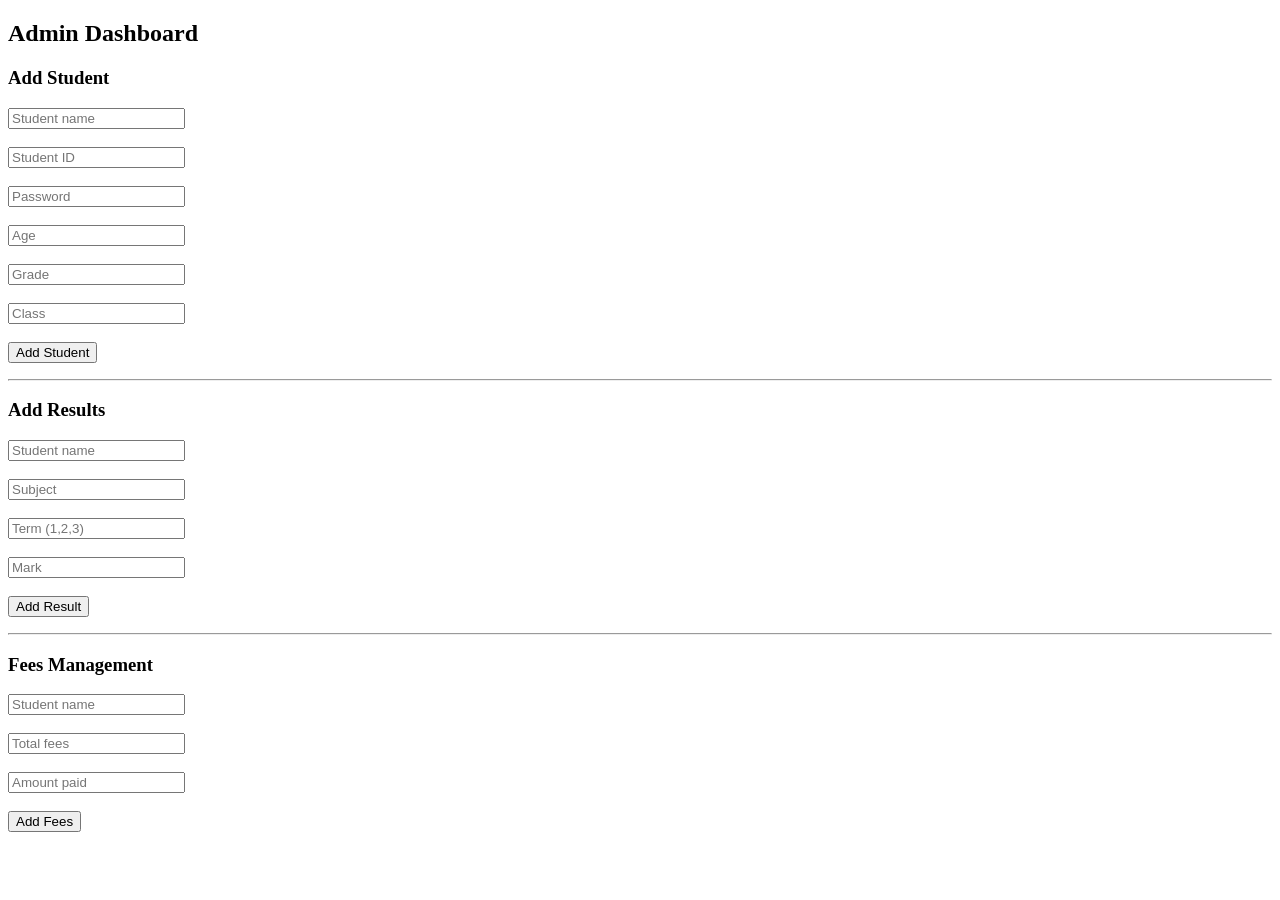
<file: index1.html>
<!DOCTYPE html>
<html>
<head>
  <title>Admin - School System</title>
</head>
<body>

<h2>Admin Dashboard</h2>

<!-- ================= STUDENTS ================= -->
<h3>Add Student</h3>

<input id="name" placeholder="Student name"><br><br>
<input id="studentId" placeholder="Student ID"><br><br>
<input id="password" type="password" placeholder="Password"><br><br>
<input id="age" placeholder="Age"><br><br>
<input id="grade" placeholder="Grade"><br><br>
<input id="class" placeholder="Class"><br><br>

<button onclick="addStudent()">Add Student</button>

<ul id="studentList"></ul>

<hr>

<!-- ================= RESULTS ================= -->
<h3>Add Results</h3>

<input id="r_name" placeholder="Student name"><br><br>
<input id="subject" placeholder="Subject"><br><br>
<input id="term" placeholder="Term (1,2,3)"><br><br>
<input id="mark" placeholder="Mark"><br><br>

<button onclick="addResult()">Add Result</button>

<ul id="resultsList"></ul>

<hr>

<!-- ================= FEES ================= -->
<h3>Fees Management</h3>

<input id="f_name" placeholder="Student name"><br><br>
<input id="total" placeholder="Total fees"><br><br>
<input id="paid" placeholder="Amount paid"><br><br>

<button onclick="addFees()">Add Fees</button>

<ul id="feesList"></ul>

<script type="module">
import { initializeApp } from "https://www.gstatic.com/firebasejs/10.7.1/firebase-app.js";
import {
  getFirestore,
  collection,
  addDoc,
  getDocs
} from "https://www.gstatic.com/firebasejs/10.7.1/firebase-firestore.js";

const firebaseConfig = {
  apiKey: "AIzaSyARjhhYGo-_QUisiYa5AfUVqoJ3cHgLZM0",
  authDomain: "school-system-748cf.firebaseapp.com",
  projectId: "school-system-748cf",
  storageBucket: "school-system-748cf.firebasestorage.app",
  messagingSenderId: "899412742738",
  appId: "1:899412742738:web:7dc83a50b53789b196858b"
};

const app = initializeApp(firebaseConfig);
const db = getFirestore(app);

const studentList = document.getElementById("studentList");
const resultsList = document.getElementById("resultsList");
const feesList = document.getElementById("feesList");


// ================= STUDENTS =================
window.addStudent = async function () {
  const name = document.getElementById("name").value;
  const studentId = document.getElementById("studentId").value;
  const password = document.getElementById("password").value;
  const age = document.getElementById("age").value;
  const grade = document.getElementById("grade").value;
  const studentClass = document.getElementById("class").value;

  if (!name || !studentId || !password) {
    alert("Fill required fields");
    return;
  }

  await addDoc(collection(db, "students"), {
    name,
    studentId,
    password,
    age,
    grade,
    class: studentClass
  });

  loadStudents();
};


// ================= LOAD STUDENTS =================
async function loadStudents() {
  studentList.innerHTML = "";

  const snapshot = await getDocs(collection(db, "students"));

  snapshot.forEach((doc) => {
    const s = doc.data();

    const li = document.createElement("li");
    li.textContent =
      s.name +
      " | ID: " + s.studentId +
      " | Grade: " + s.grade;

    studentList.appendChild(li);
  });
}


// ================= RESULTS =================
window.addResult = async function () {
  const name = document.getElementById("r_name").value;
  const subject = document.getElementById("subject").value;
  const term = document.getElementById("term").value;
  const mark = document.getElementById("mark").value;

  if (!name || !subject || !term || !mark) return;

  await addDoc(collection(db, "results"), {
    studentName: name,
    subject,
    term,
    mark: Number(mark)
  });

  loadResults();
};


// ================= LOAD RESULTS =================
async function loadResults() {
  resultsList.innerHTML = "";

  const snapshot = await getDocs(collection(db, "results"));

  snapshot.forEach((doc) => {
    const r = doc.data();

    const li = document.createElement("li");
    li.textContent =
      r.studentName +
      " | " + r.subject +
      " | Term " + r.term +
      " | " + r.mark;

    resultsList.appendChild(li);
  });
}


// ================= FEES =================
window.addFees = async function () {
  const name = document.getElementById("f_name").value;
  const total = Number(document.getElementById("total").value);
  const paid = Number(document.getElementById("paid").value);

  if (!name || !total || !paid) return;

  const balance = total - paid;

  await addDoc(collection(db, "fees"), {
    studentName: name,
    totalFees: total,
    amountPaid: paid,
    balance
  });

  loadFees();
};


// ================= LOAD FEES =================
async function loadFees() {
  feesList.innerHTML = "";

  const snapshot = await getDocs(collection(db, "fees"));

  snapshot.forEach((doc) => {
    const f = doc.data();

    const li = document.createElement("li");
    li.textContent =
      f.studentName +
      " | Total: " + f.totalFees +
      " | Paid: " + f.amountPaid +
      " | Balance: " + f
</file>
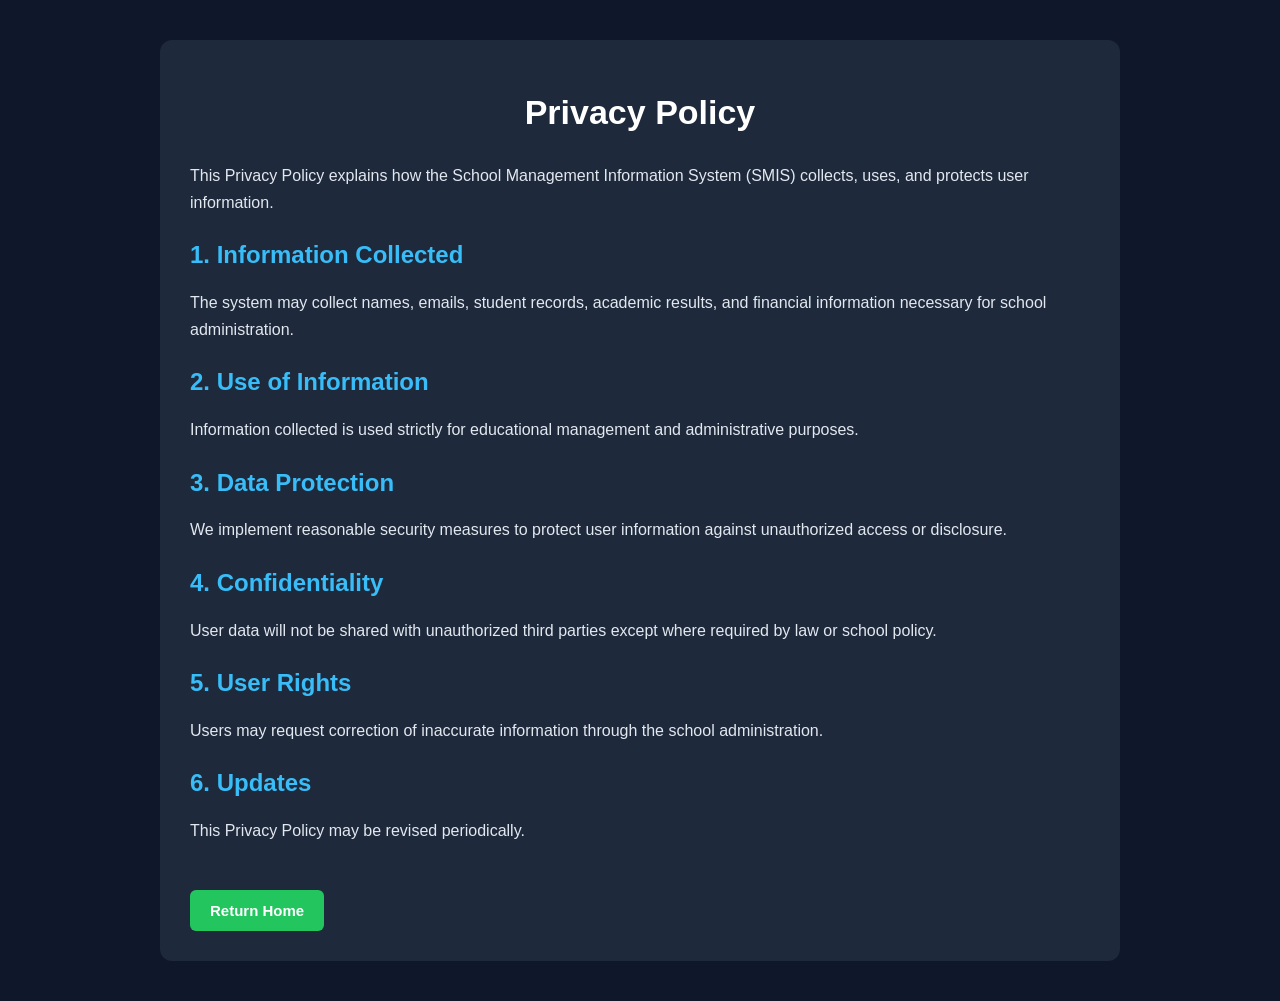
<file: privacy.html>
<!DOCTYPE html>
<html>
<head>
  <meta name="viewport" content="width=device-width, initial-scale=1.0">
  <title>Privacy Policy</title>

  <link rel="stylesheet" href="styles/global.css">
  <link rel="stylesheet" href="styles/legal.css">
</head>

<body>

<div class="legal-container">

  <h1>Privacy Policy</h1>

  <p>
    This Privacy Policy explains how the School Management Information
    System (SMIS) collects, uses, and protects user information.
  </p>

  <h2>1. Information Collected</h2>

  <p>
    The system may collect names, emails, student records,
    academic results, and financial information necessary
    for school administration.
  </p>

  <h2>2. Use of Information</h2>

  <p>
    Information collected is used strictly for educational
    management and administrative purposes.
  </p>

  <h2>3. Data Protection</h2>

  <p>
    We implement reasonable security measures to protect
    user information against unauthorized access or disclosure.
  </p>

  <h2>4. Confidentiality</h2>

  <p>
    User data will not be shared with unauthorized third parties
    except where required by law or school policy.
  </p>

  <h2>5. User Rights</h2>

  <p>
    Users may request correction of inaccurate information
    through the school administration.
  </p>

  <h2>6. Updates</h2>

  <p>
    This Privacy Policy may be revised periodically.
  </p>

  <button onclick="goHome()">Return Home</button>

</div>

<script>
function goHome() {
  window.location.href = "index.html";
}
</script>

</body>
</html>
</file>
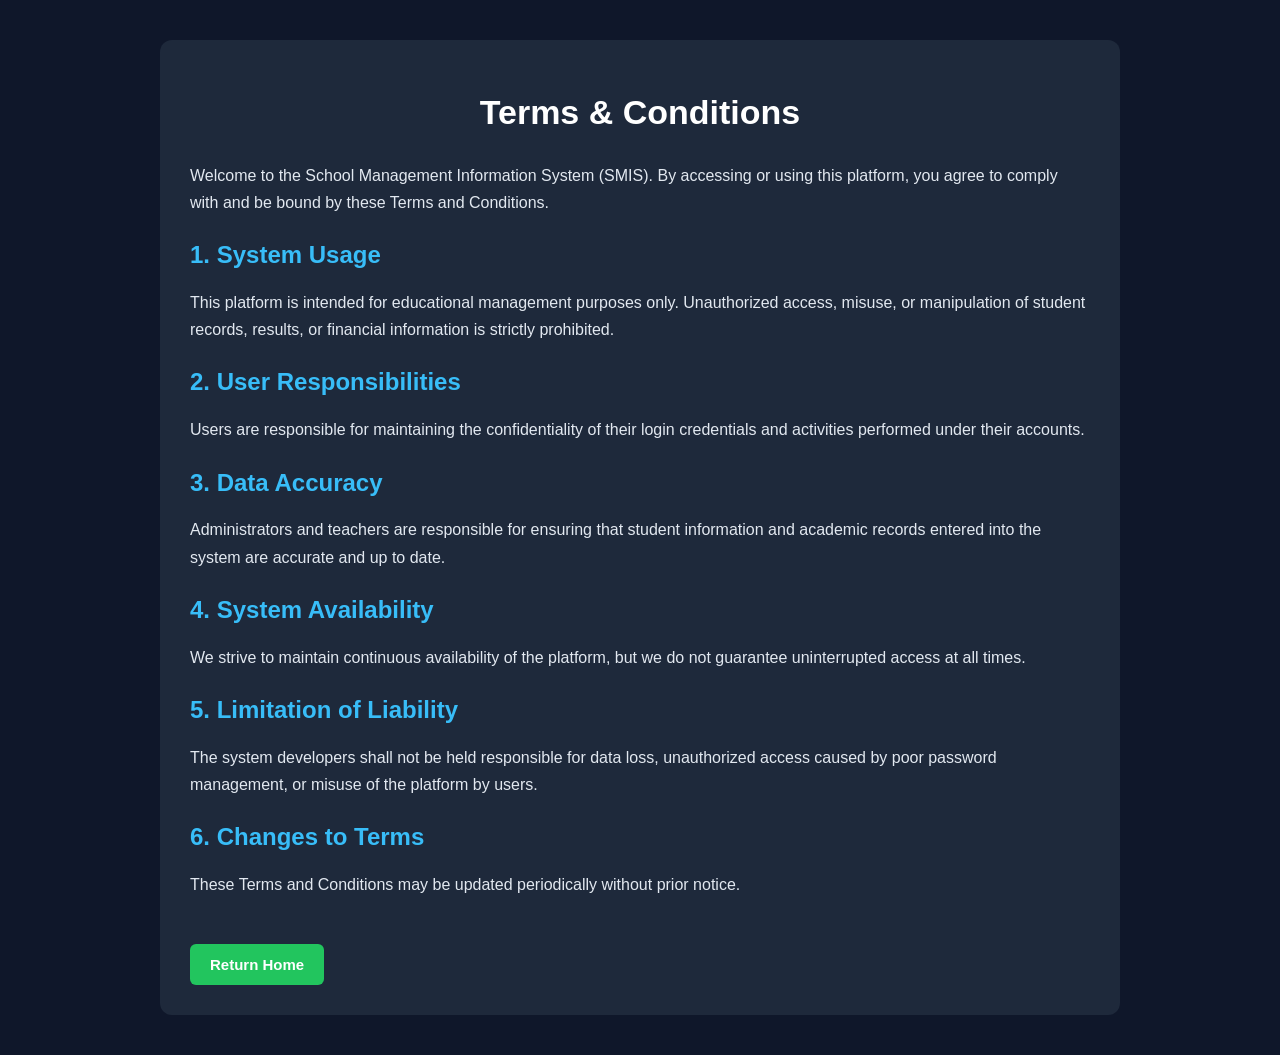
<file: terms.html>
<!DOCTYPE html>
<html>
<head>
  <meta name="viewport" content="width=device-width, initial-scale=1.0">
  <title>Terms & Conditions</title>

  <link rel="stylesheet" href="styles/global.css">
  <link rel="stylesheet" href="styles/legal.css">
</head>

<body>

<div class="legal-container">

  <h1>Terms & Conditions</h1>

  <p>
    Welcome to the School Management Information System (SMIS).
    By accessing or using this platform, you agree to comply with
    and be bound by these Terms and Conditions.
  </p>

  <h2>1. System Usage</h2>

  <p>
    This platform is intended for educational management purposes only.
    Unauthorized access, misuse, or manipulation of student records,
    results, or financial information is strictly prohibited.
  </p>

  <h2>2. User Responsibilities</h2>

  <p>
    Users are responsible for maintaining the confidentiality of their
    login credentials and activities performed under their accounts.
  </p>

  <h2>3. Data Accuracy</h2>

  <p>
    Administrators and teachers are responsible for ensuring that
    student information and academic records entered into the system
    are accurate and up to date.
  </p>

  <h2>4. System Availability</h2>

  <p>
    We strive to maintain continuous availability of the platform,
    but we do not guarantee uninterrupted access at all times.
  </p>

  <h2>5. Limitation of Liability</h2>

  <p>
    The system developers shall not be held responsible for data loss,
    unauthorized access caused by poor password management,
    or misuse of the platform by users.
  </p>

  <h2>6. Changes to Terms</h2>

  <p>
    These Terms and Conditions may be updated periodically without prior notice.
  </p>

  <button onclick="goHome()">Return Home</button>

</div>

<script>
function goHome() {
  window.location.href = "index.html";
}
</script>

</body>
  </html>
</file>
<file: styles/global.css>
/* =========================
   GLOBAL STYLES (ALL PAGES)
   ========================= */

body {
  margin: 0;
  font-family: Arial, sans-serif;
  background: linear-gradient(135deg, #0f172a, #1e3a8a);
  min-height: 100vh;
  color: white;
}

/* TITLE */
h1 {
  font-size: 34px;
  margin-bottom: 10px;
}

.subtitle {
  font-size: 16px;
  color: #cbd5e1;
  margin-bottom: 20px;
}

/* BUTTONS */
.buttons {
  display: grid;
  grid-template-columns: repeat(3, 1fr);
  gap: 15px;
  margin-top: 25px;
}

button {
  padding: 14px;
  border: none;
  border-radius: 8px;
  cursor: pointer;
  font-size: 15px;
  font-weight: bold;
  transition: 0.3s;
}

.admin {
  background: #ef4444;
  color: white;
}

.teacher {
  background: #f59e0b;
  color: black;
}

.student {
  background: #22c55e;
  color: black;
}

button:hover {
  transform: scale(1.05);
  opacity: 0.9;
}

/* CONTACT */
.contact {
  margin-top: 25px;
  font-size: 13px;
  color: #cbd5e1;
  line-height: 1.6;
  text-align: left;
}

.contact a {
  color: #60a5fa;
  text-decoration: none;
}

.contact a:hover {
  text-decoration: underline;
}



/* FOOTER */

.footer {
  background: #020617;
  color: white;
  text-align: center;
  padding: 25px 15px;
  margin-top: 40px;
}

.footer-links {
  margin-bottom: 15px;
}

.footer-links a {
  color: #38bdf8;
  text-decoration: none;
  margin: 0 10px;
}

.footer-links a:hover {
  text-decoration: underline;
}


/* =========================
   RESPONSIVE
   ========================= */

@media (max-width: 900px) {
  h1 { font-size: 28px; }
  .subtitle { font-size: 15px; }
}

@media (max-width: 700px) {

  body {
    padding: 15px;
  }

  .buttons {
    grid-template-columns: 1fr;
  }

  button {
    font-size: 16px;
  }

  .contact { font-size: 12px; }
  .footer { font-size: 11px; }
}

@media (max-width: 380px) {
  h1 { font-size: 20px; }
  button {
    font-size: 14px;
    padding: 12px;
  }
}
</file>
<file: styles/legal.css>
body {
  margin: 0;
  font-family: Arial, sans-serif;
  background: #0f172a;
  color: white;
}

.legal-container {
  max-width: 900px;
  margin: 40px auto;
  background: #1e293b;
  padding: 30px;
  border-radius: 12px;
}

h1 {
  text-align: center;
  margin-bottom: 30px;
}

h2 {
  margin-top: 25px;
  color: #38bdf8;
}

p {
  line-height: 1.7;
  color: #e2e8f0;
}

button {
  margin-top: 30px;
  padding: 12px 20px;
  border: none;
  background: #22c55e;
  color: white;
  border-radius: 6px;
  cursor: pointer;
}
</file>
